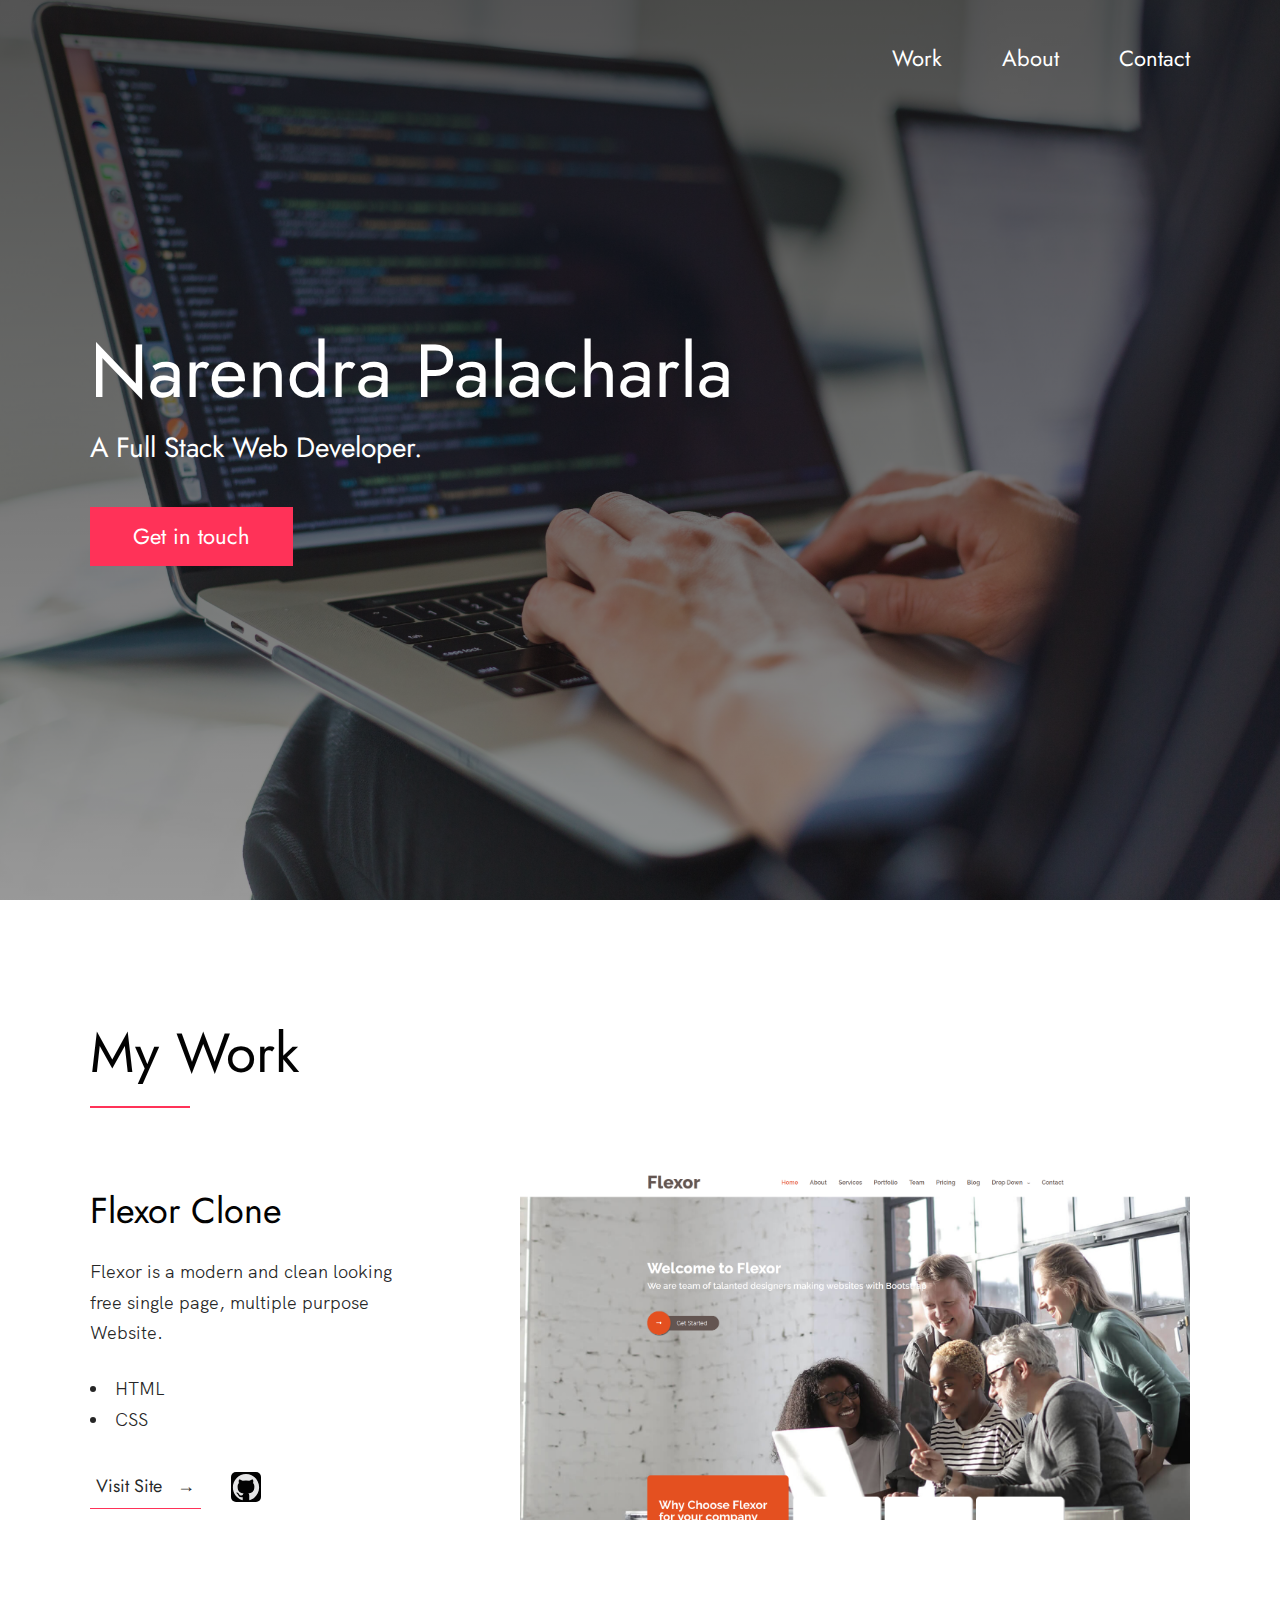
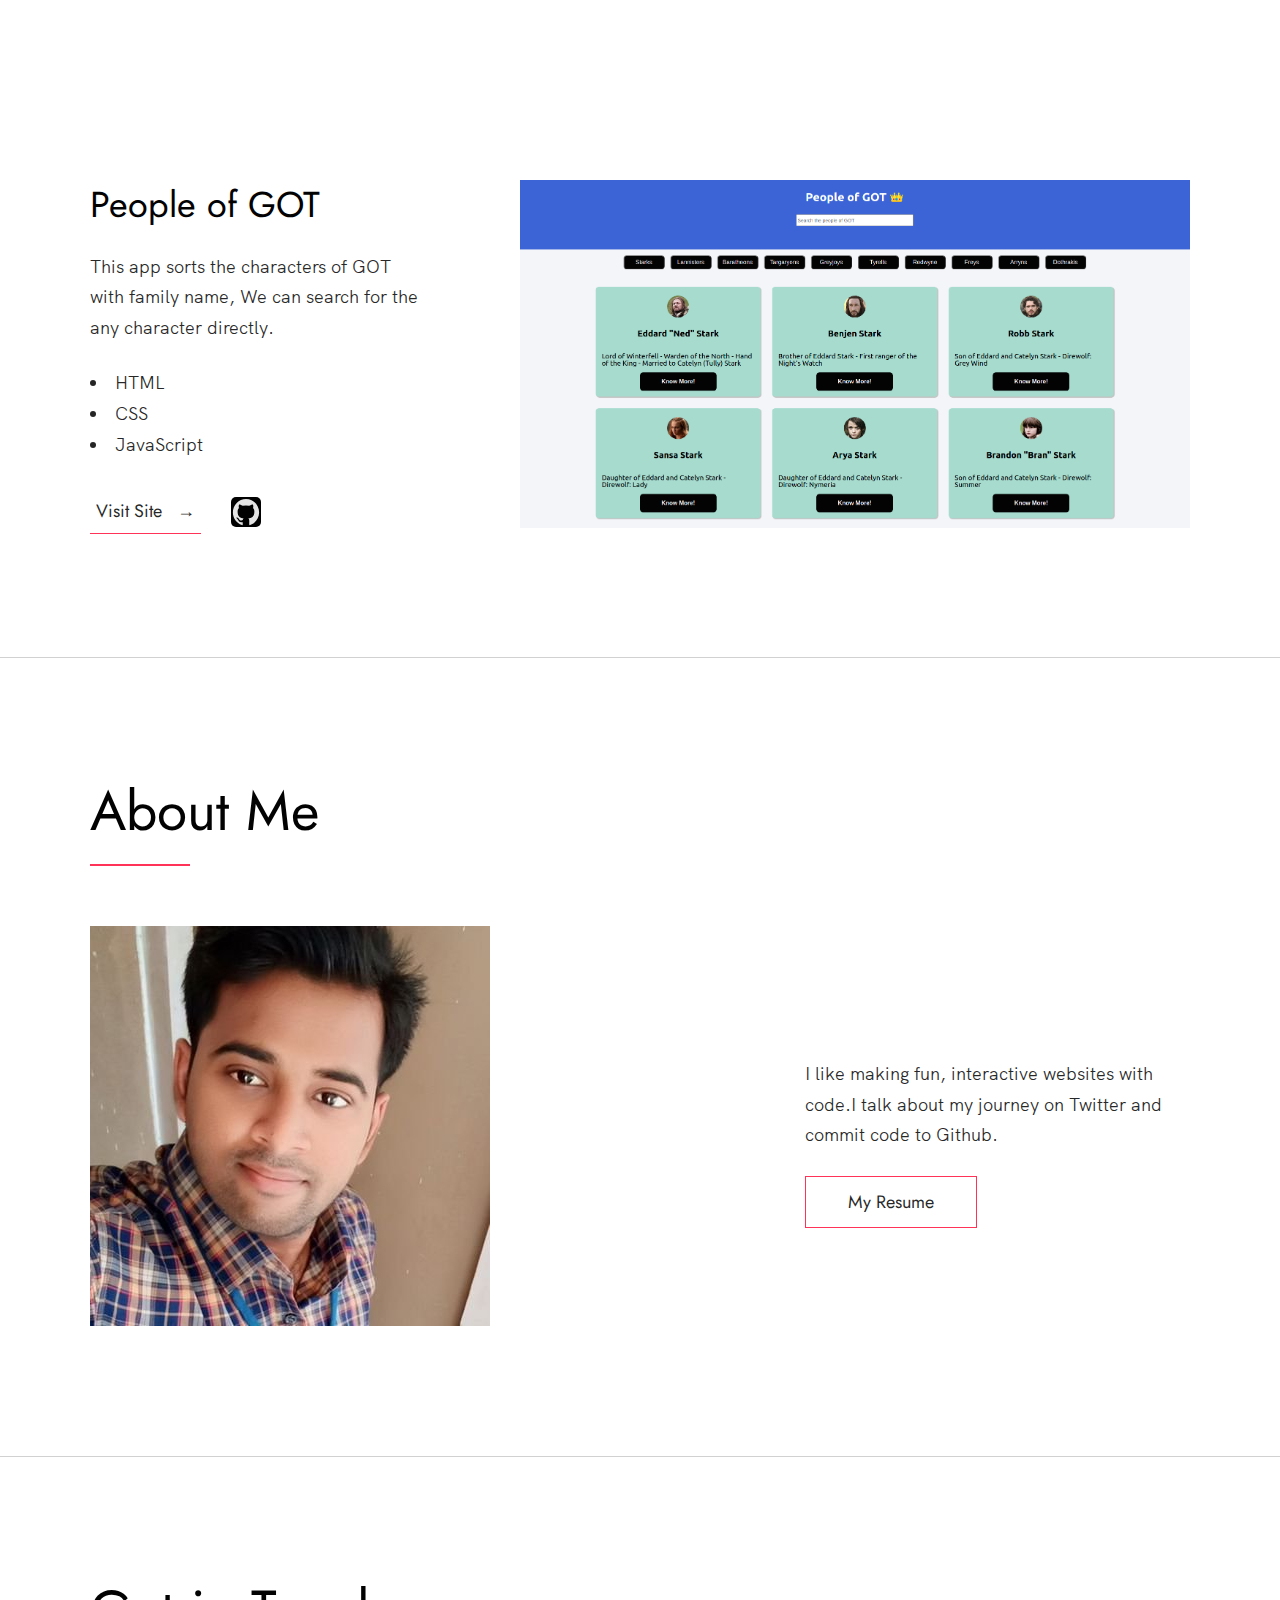
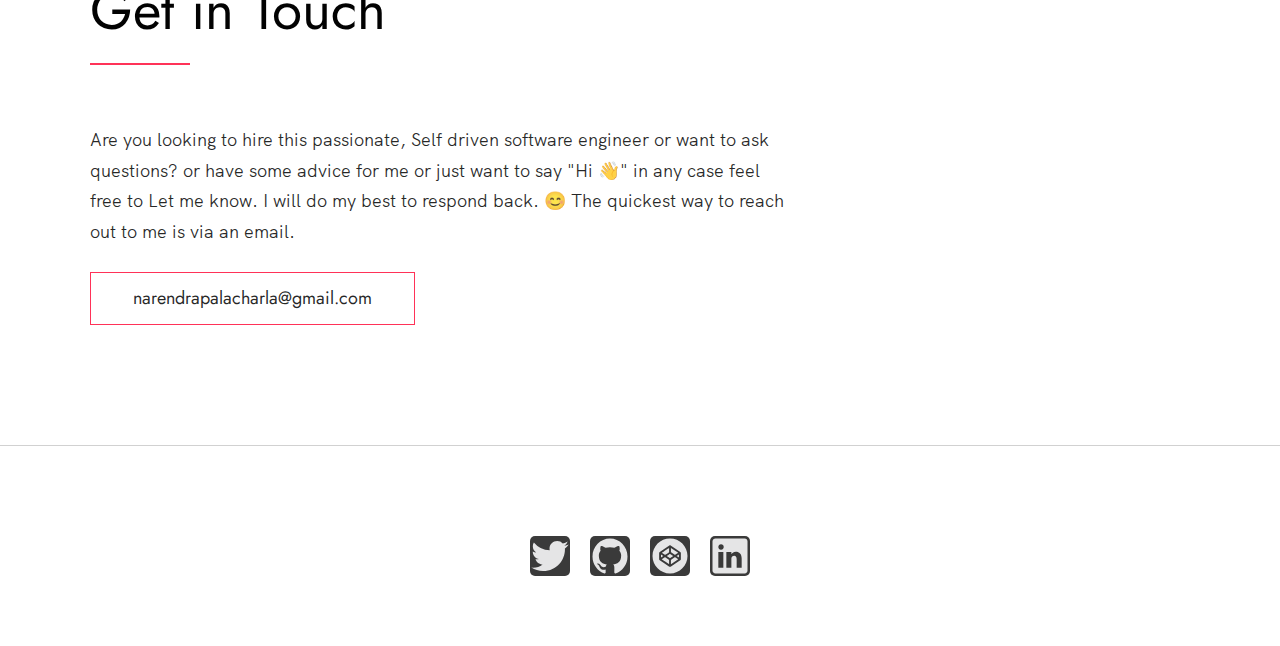
<file: portfolio/index.html>
<!DOCTYPE html>
<html lang="en">
  <head>
    <meta charset="UTF-8" />
    <meta name="viewport" content="width=device-width, initial-scale=1.0" />
    <link rel="shortcut icon" type="image/png" href="./images/favicon.png" />

    <title>Narendra Palacharla | A Full Stack Web Developer.</title>

    <meta
      name="description"
      content="Narendra Palacharla | Iam an Full Stack Web Developer."
    />
    <meta
      name="keywords"
      content="Narendra Palacharla, Coding , Javascript and React, CSS, HTML"
    />
    <link rel="stylesheet" href="index.css" />
  </head>

  <body>
    <!--Header -->

    <header class="header" role="banner" id="top">
      <div class="row">
        <nav class="nav" role="navigation">
          <ul class="nav__items">
            <li class="nav__item">
              <a href="#work" class="nav__link">Work</a>
            </li>
            <li class="nav__item">
              <a href="#about" class="nav__link">About</a>
            </li>
            <li class="nav__item">
              <a href="#contact" class="nav__link">Contact</a>
            </li>
          </ul>
        </nav>
      </div>
      <div class="header__text-box row">
        <div class="header__text">
          <h1 class="heading-primary">
            <span>Narendra Palacharla</span>
          </h1>

          <p class="heading-para">A Full Stack Web Developer.</p>
          <a href="#contact" class="btn btn--pink main-btn">Get in touch</a>
        </div>
      </div>
    </header>

    <main role="main">
      <!--  Work  -->

      <section class="work" id="work">
        <div class="row">
          <h2>My Work</h2>
          <div class="work__boxes">
            <div class="work__box">
              <div class="work__text">
                <h3>Flexor Clone</h3>
                <p>
                  Flexor is a modern and clean looking free single page,
                  multiple purpose Website.
                </p>
                <ul class="work__list">
                  <li>HTML</li>
                  <li>CSS</li>
                </ul>

                <div class="work__links">
                  <a
                    href="https://palacharlanarendra.github.io/flexor/index.html"
                    target="_blank"
                    class="link__text"
                  >
                    Visit Site <span>&rarr;</span>
                  </a>
                  <a
                    href="https://github.com/palacharlanarendra/palacharlanarendra.github.io/tree/main/flexor"
                    title="View Source Code"
                    target="_blank"
                  >
                    <img
                      src="./images/github.svg"
                      class="work__code"
                      alt="GitHub"
                    />
                  </a>
                </div>
              </div>
              <div class="work__image-box">
                <img
                  src="./images/project1.png"
                  class="work__image"
                  alt="Project 1"
                />
              </div>
            </div>
            <div class="work__box">
              <div class="work__text">
                <h3>People of GOT</h3>
                <p>
                  This app sorts the characters of GOT with family name, We can
                  search for the any character directly.
                </p>
                <ul class="work__list">
                  <li>HTML</li>
                  <li>CSS</li>
                  <li>JavaScript</li>
                </ul>

                <div class="work__links">
                  <a
                    href="https://palacharlanarendra.github.io/people%20of%20GOT/code/index.html"
                    target="_blank"
                    class="link__text"
                  >
                    Visit Site <span>&rarr;</span>
                  </a>
                  <a
                    href="https://github.com/palacharlanarendra/palacharlanarendra.github.io/tree/main/people%20of%20GOT/code"
                    title="View Source Code"
                    target="_blank"
                  >
                    <img
                      src="./images/github.svg"
                      class="work__code"
                      alt="GitHub"
                    />
                  </a>
                </div>
              </div>
              <div class="work__image-box">
                <img
                  src="./images/project2.png"
                  class="work__image"
                  alt="Project 2"
                />
              </div>
            </div>
          </div>
        </div>
      </section>

      <!--  About  -->

      <section class="about" id="about">
        <div class="row">
          <h2>About Me</h2>
          <div class="about__content">
            <div class="about__text">
              <p>
                I like making fun, interactive websites with code.I talk about
                my journey on Twitter and commit code to Github.
              </p>

              <a href="#" class="btn">My Resume</a>
            </div>

            <div class="about__photo-container">
              <img
                class="about__photo"
                src="./images/narendra-palacharla-headshot.jpg"
                alt=""
              />
            </div>
          </div>
        </div>
      </section>
    </main>

    <!--  Contact  -->

    <section class="contact" id="contact">
      <div class="row">
        <h2>Get in Touch</h2>
        <div class="contact__info">
          <p>
            Are you looking to hire this passionate, Self driven software
            engineer or want to ask questions? or have some advice for me or
            just want to say "Hi 👋" in any case feel free to Let me know. I
            will do my best to respond back. 😊 The quickest way to reach out to
            me is via an email.
          </p>
          <!-- Replace the email with yours -->
          <a href="mailto:narendrapalacharla@gmail.com" class="btn"
            >narendrapalacharla@gmail.com</a
          >
        </div>
      </div>
    </section>

    <!--  Footer  -->

    <footer role="contentinfo" class="footer">
      <div class="row">
        <ul class="footer__social-links">
          <li class="footer__social-link-item">
            <a
              href="https://twitter.com/narendrapalach1"
              title="Link to Twitter Profile"
            >
              <img
                src="./images/twitter.svg"
                class="footer__social-image"
                alt="Twitter"
              />
            </a>
          </li>
          <li class="footer__social-link-item">
            <a
              href="https://github.com/palacharlanarendra"
              title="Link to Github Profile"
            >
              <img
                src="./images/github.svg"
                class="footer__social-image"
                alt="Github"
              />
            </a>
          </li>
          <li class="footer__social-link-item">
            <a
              href="https://codepen.io/palacharlanarendra"
              title="Link to Codepen Profile"
            >
              <img
                src="./images/codepen.svg"
                class="footer__social-image"
                alt="Codepen"
              />
            </a>
          </li>
          <li class="footer__social-link-item">
            <a
              href="https://www.linkedin.com/in/palacharla-narendra-180119201/"
            >
              <img
                src="./images/linkedin.svg"
                title="Link to Linkedin Profile"
                class="footer__social-image"
                alt="Linkedin"
              />
            </a>
          </li>
        </ul>
      </div>
    </footer>

    <a href="#top" class="back-to-top" title="Back to Top">
      <img
        src="./images/arrow-up.svg"
        alt="Back to Top"
        class="back-to-top__image"
      />
    </a>
    <script src="./index.js"></script>
  </body>
</html>
</file>
<file: portfolio/index.css>
@font-face {
  font-family: 'Hk Grotesk';
  font-style: normal;
  font-weight: 400;
  src: url('./fonts/HKGrotesk-Regular.woff') format('woff');
}

@font-face {
  font-family: 'Jost';
  font-style: normal;
  font-weight: 400;
  src: url('./fonts/Jost-Regular.ttf') format('woff');
}

* {
  margin: 0;
  padding: 0;
  box-sizing: inherit;
}

:root {
  --font-size-small: 1.8rem;
  --font-size-normal: 2.2rem;
  --font-size-medium: 2.8rem;
  --font-size-medium-1: 3.6rem;
  --font-size-large: 5.5rem;
  --font-size-huge: 7.5rem;
  --font-stack: 'Hk Grotesk', sans-serif;

  --line-height-normal: 1.7;
  --line-height-small: 1.2;

  --white: rgb(255, 255, 255);
  --pink: #ff3258;
  --black: #020202;
  --black-1: #000000da;

  --container-max-width: 1080px;
  --container-normal-width: 800px;
  --container-medium-width: 700px;
  --container-small-width: 500px;

  --gutter-huge: 12rem;
  --gutter-medium: 6rem;
  --gutter-normal: 3rem;
  --gutter-small-1: 2.5rem;
  --gutter-small: 2rem;

  --border-light: 1px solid rgb(209, 209, 209);
}

html {
  font-size: 62.5%; /* (16/10)*100 = 62.5% => 1rem = 10px */
  box-sizing: border-box;
  scroll-behavior: smooth;
}

@media (max-width: 1000px) {
  html {
    font-size: 52%;
  }
}

body {
  font-size: var(--font-size-small);
  font-family: var(--font-stack);
  font-weight: 400;
  color: var(--black-1);
  line-height: var(--line-height-normal);
  background: var(--white);
  overflow-x: hidden;
}

.row {
  max-width: var(--container-max-width);
  margin: 0 auto;
}

@media (max-width: 1340px) {
  .row {
    max-width: 1100px;
  }
}

@media (max-width: 1240px) {
  .row {
    padding: 0 var(--gutter-medium);
  }
}

@media (max-width: 600px) {
  .row {
    padding: 0 var(--gutter-normal);
  }
}

@media (max-width: 600px) {
  .row {
    padding: 0 var(--gutter-small);
  }
}

section {
  padding: var(--gutter-huge) 0;
  border-bottom: var(--border-light);
}

img {
  object-fit: contain;
  max-width: 100%;
}

/* ----- Headlines and Paragraphs ----- */

h1,
h2,
h3 {
  font-family: 'Jost', sans-serif;
  font-weight: 400;
  line-height: var(--line-height-small);
  color: var(--black);
}

.heading-primary {
  line-height: 1;
  font-size: var(--font-size-huge);
  font-weight: 400;
}
.heading-primary,
.heading-para {
  color: white;
}
@media (max-width: 900px) {
  .heading-primary {
    font-size: 6.5rem;
  }
}

h2 {
  font-size: var(--font-size-large);
  margin-bottom: var(--gutter-medium);
}

h2::after {
  content: '';
  display: block;
  height: 2px;
  width: 10rem;
  background: var(--pink);
  margin: var(--gutter-small) 0;
}

h3 {
  font-size: var(--font-size-medium-1);
  margin-bottom: var(--gutter-small);
}

@media (max-width: 500px) {
  .heading-primary {
    font-size: var(--font-size-large);
  }

  h2 {
    font-size: var(--font-size-medium-1);
  }

  h3 {
    font-size: var(--font-size-medium);
  }
}

p {
  margin: var(--gutter-small-1) 0;
}

@media (max-width: 900px) {
  p {
    max-width: var(--container-small-width);
  }
}

/* ----- Buttons and Links ----- */

a {
  color: var(--black);
  font-weight: 400;
  font-family: 'Jost', sans-serif;
  transition: all 0.2s;
  outline: 2px solid transparent;
}

::-moz-focus-inner {
  border: 0;
}

button:focus,
a:focus {
  outline: 2px solid var(--pink);
}

body:not(.user-is-tabbing) button:focus,
body:not(.user-is-tabbing) a:focus {
  outline: none;
}

.link:hover {
  color: var(--pink);
}

.btn {
  position: relative;
  display: inline-block;
  padding: 1rem 4.2rem;
  text-decoration: none;
  color: inherit;
  border: 1px solid var(--pink);
  font-weight: 400;
}
.btn:focus {
  outline: none;
}

.btn::after {
  content: '';
  display: block;
  position: absolute;
  top: 0;
  left: 0;
  right: 100%;
  background: var(--black);
  height: 100%;
  z-index: -1;
  transition: all 0.2s cubic-bezier(1, 0.68, 0.16, 0.9);
}

.btn:hover::after,
.btn:focus::after {
  right: 0;
  background: var(--pink);
}

.btn--pink {
  background: var(--pink);
  transition: all 0.2s;
}

.btn--pink::after {
  display: none;
}

.btn--pink:hover,
.btn--pink:focus {
  background: transparent;
}
.main-btn {
  color: var(--white);
}
.link__text {
  position: relative;
  display: inline-block;
  padding: 0.6rem;
  color: inherit;
  text-decoration: none;
  border-bottom: 1px solid var(--pink);
}

.link__text::after {
  content: '';
  display: block;
  position: absolute;
  top: 0;
  left: 0;
  right: 100%;
  background: var(--black);
  height: 100%;
  z-index: -1;
  transition: all 0.2s cubic-bezier(1, 0.68, 0.16, 0.9);
}

.link__text:focus {
  outline: none;
}

.link__text:hover::after,
.link__text:focus:after {
  right: 0;
  background: var(--pink);
}

.link__text span {
  padding-left: 1rem;
  font-family: sans-serif;
}

/* ----- Back to Top ----- */

.back-to-top {
  position: fixed;
  bottom: 4rem;
  right: 4rem;
  display: flex;
  justify-content: center;
  align-items: center;
  height: 5.5rem;
  width: 5.5rem;
  background-color: var(--pink);
  border-radius: 50%;
  z-index: 10;
  visibility: hidden;
  transition: all 0.4s;
}

.back-to-top__image {
  height: 70%;
}

@media (max-width: 900px) {
  .back-to-top {
    right: 2rem;
  }
}

@media (max-width: 500px) {
  .back-to-top {
    right: 1rem;
  }
}

/* ----- Navigation ----- */

.nav {
  display: flex;
  justify-content: flex-end;
  padding: var(--gutter-normal) 0;
}

.nav__items {
  display: flex;
  list-style: none;
}

.nav__item:not(:last-child) {
  margin-right: var(--gutter-medium);
}

@media (max-width: 500px) {
  .nav {
    justify-content: center;
  }
}

@media (max-width: 400px) {
  .nav__item:not(:last-child) {
    margin-right: var(--gutter-normal);
  }
}

@media (max-width: 300px) {
  .nav {
    font-size: var(--font-size-small);
  }
}

.nav__link {
  position: relative;
  display: inline-block;
  padding: 1rem 0;
  text-decoration: none;
  color: var(--white);
  transition: all 0.2s;
}

.nav__link::after {
  content: '';
  position: absolute;
  bottom: 0;
  left: 0;
  right: 100%;
  display: inline-block;
  height: 1rem;
  background: var(--black);
  transition: all 0.25s cubic-bezier(1, 0.68, 0.16, 0.9);
}

.nav__link:hover {
  color: var(--pink);
}

.nav__link:hover::after {
  right: 0;
  height: 2px;
  background: var(--pink);
}

/* ----- Header ----- */

.header {
  background: linear-gradient(rgba(0, 0, 0, 0.671), rgba(0, 0, 0, 0.4)),
    url('./images/header.jpg');
  height: 100vh;
  background-size: cover;
  background-position: center;
  background-attachment: fixed;
  font-size: var(--font-size-normal);
}

.header__text {
  position: absolute;
  top: 50%;
  transform: translateY(-50%);
}

.header__text p {
  margin: 1.5rem 0 3.5rem;
  max-width: var(--container-medium-width);
  font-family: 'Jost', sans-serif;
  font-size: var(--font-size-medium);
}

@media (max-width: 500px) {
  .header {
    text-align: center;
  }

  .header__text p {
    transform: scale(0.8);
  }
}

/* ----- Work ----- */

.work__box {
  display: flex;
  align-items: center;
}

@media (max-width: 900px) {
  .work__box {
    align-items: initial;
    flex-direction: column-reverse;
  }
}

.work__box:not(:last-child) {
  margin-bottom: 25rem;
}

@media (max-width: 500px) {
  .work__box:not(:last-child) {
    margin-bottom: 20rem;
  }
}

.work__links {
  display: flex;
  align-items: center;
}

.work__text {
  flex: 0 0 30%;
}

.work__list {
  list-style-position: inside;
  margin-bottom: var(--gutter-normal);
}

.work__code {
  display: block;
  height: 3rem;
  margin-left: var(--gutter-normal);
  transition: all 0.3s;
  background-color: var(--black);
  border-radius: 5px;
}

.work__code:hover {
  transform: scale(1.2);
}

.work__image-box {
  margin-bottom: var(--gutter-normal);
}

@media (min-width: 901px) {
  .work__image-box {
    flex: 1;
    margin: 0 0 0 10rem;
  }
}

@media (max-width: 900px) {
  .work__code {
    height: 4rem;
  }
}

/* ----- Clients ----- */

.client__logos {
  display: flex;
  justify-content: space-between;
  filter: invert(100%) grayscale(100%) opacity(0.8);
}

.client__logo {
  height: 6.5rem;
  max-width: 18rem;
}

@media (max-width: 1240px) {
  .client__logos {
    overflow-x: scroll;
    padding: var(--gutter-normal);
  }

  .client__logo:not(:last-of-type) {
    margin-right: var(--gutter-medium);
  }
}

/* ----- About ----- */

.about__content {
  display: flex;
  flex-direction: row-reverse;
  align-items: center;
}

@media (max-width: 900px) {
  .about__content {
    flex-direction: column-reverse;
    align-items: initial;
  }
}

.about__photo-container {
  margin-bottom: var(--gutter-normal);
}

@media (min-width: 901px) {
  .about__text {
    flex: 0 0 35%;
  }

  .about__photo-container {
    flex: 1;
    margin: 0 var(--gutter-huge) 0 0;
  }
}

/* ----- Contact ----- */

.contact__info {
  max-width: var(--container-medium-width);
}

/* ----- Footer ----- */

.footer {
  text-align: center;
  padding: var(--gutter-medium) 0 var(--gutter-normal);
}

.footer__social-links {
  display: flex;
  justify-content: center;
  padding: var(--gutter-normal) 0;
  list-style: none;
}
.footer__social-links img {
  background-color: rgb(58, 58, 58);
  border-radius: 5px;
}
.footer__social-link-item:not(:last-of-type) {
  margin-right: var(--gutter-small);
}

.footer__social-image {
  height: 4rem;
}

.footer__github-buttons {
  display: flex;
  justify-content: center;
}

.footer__github-buttons iframe {
  height: 2.5rem;
  width: 84px;
  transform: translateY(3px);
}

@media (max-width: 500px) {
  .footer {
    padding: var(--gutter-medium) 0;
  }
}
</file>
